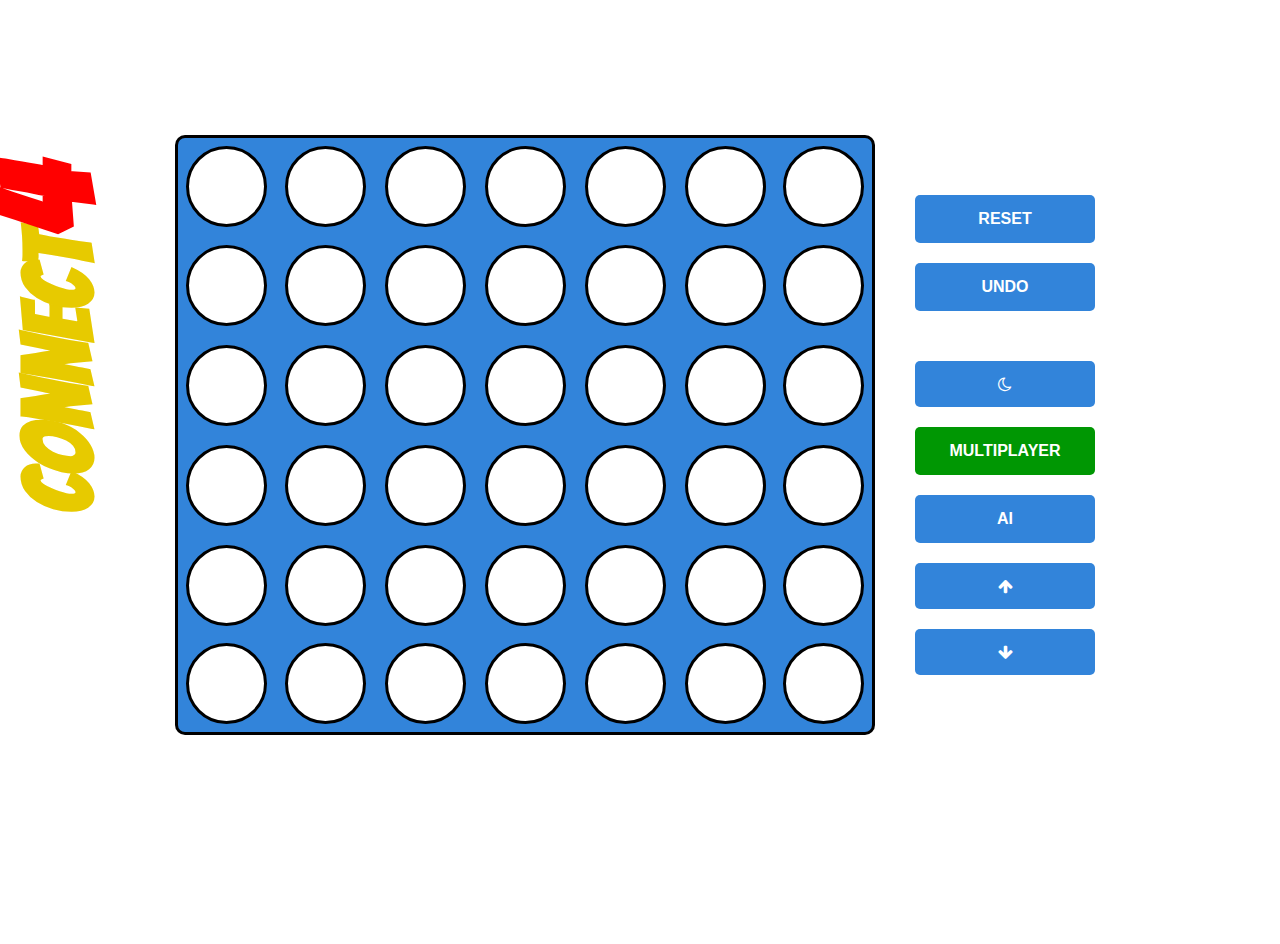
<file: index.html>
<html>
<head>
  <link rel="stylesheet" href="style.css">
  <link rel="stylesheet" href="https://stackpath.bootstrapcdn.com/font-awesome/4.7.0/css/font-awesome.min.css" integrity="sha384-wvfXpqpZZVQGK6TAh5PVlGOfQNHSoD2xbE+QkPxCAFlNEevoEH3Sl0sibVcOQVnN" crossorigin="anonymous">
  <title>Connect 4</title>
</head>
<body>

<div class="main-body">
<div class="game-board">
  <div class="cell row-top col-0"></div>
  <div class="cell row-top col-1"></div>
  <div class="cell row-top col-2"></div>
  <div class="cell row-top col-3"></div>
  <div class="cell row-top col-4"></div>
  <div class="cell row-top col-5"></div>
  <div class="cell row-top col-6"></div>
  <div class="cell row-0 col-0 left-border top-border"></div>
  <div class="cell row-0 col-1 top-border"></div>
  <div class="cell row-0 col-2 top-border"></div>
  <div class="cell row-0 col-3 top-border"></div>
  <div class="cell row-0 col-4 top-border"></div>
  <div class="cell row-0 col-5 top-border"></div>
  <div class="cell row-0 col-6 top-border right-border"></div>
  <div class="cell row-1 col-0 left-border"></div>
  <div class="cell row-1 col-1"></div>
  <div class="cell row-1 col-2"></div>
  <div class="cell row-1 col-3"></div>
  <div class="cell row-1 col-4"></div>
  <div class="cell row-1 col-5"></div>
  <div class="cell row-1 col-6 right-border"></div>
  <div class="cell row-2 col-0 left-border"></div>
  <div class="cell row-2 col-1"></div>
  <div class="cell row-2 col-2"></div>
  <div class="cell row-2 col-3"></div>
  <div class="cell row-2 col-4"></div>
  <div class="cell row-2 col-5"></div>
  <div class="cell row-2 col-6 right-border"></div>
  <div class="cell row-3 col-0 left-border"></div>
  <div class="cell row-3 col-1"></div>
  <div class="cell row-3 col-2"></div>
  <div class="cell row-3 col-3"></div>
  <div class="cell row-3 col-4"></div>
  <div class="cell row-3 col-5"></div>
  <div class="cell row-3 col-6 right-border"></div>
  <div class="cell row-4 col-0 left-border"></div>
  <div class="cell row-4 col-1"></div>
  <div class="cell row-4 col-2"></div>
  <div class="cell row-4 col-3"></div>
  <div class="cell row-4 col-4"></div>
  <div class="cell row-4 col-5"></div>
  <div class="cell row-4 col-6 right-border"></div>
  <div class="cell row-5 col-0 bottom-border left-border"></div>
  <div class="cell row-5 col-1 bottom-border"></div>
  <div class="cell row-5 col-2 bottom-border"></div>
  <div class="cell row-5 col-3 bottom-border"></div>
  <div class="cell row-5 col-4 bottom-border"></div>
  <div class="cell row-5 col-5 bottom-border"></div>
  <div class="cell row-5 col-6 bottom-border right-border"></div>
</div>
<div class="controls">
<div class="footer">
  <button class="reset">Reset</button>
  <span class="status"></span>
  <button class="undo">Undo</button>
</div>
<div class="misc">
  <button class="dark"><i class="fa fa-moon-o" aria-hidden="true"></i></button>
  <button class="multi enable">Multiplayer</button>
  <button class="ai">AI</button>
  <span class="diff"></span>
  <button class="adjustU"><i class="fa fa-arrow-up" aria-hidden="true"></i></button>
  <button class="adjustD"><i class="fa fa-arrow-down" aria-hidden="true"></i></button>
</div>
</div>
</div>
<footer class="instruct"><h1>CONNECT<span style="font-size:150px; color:red">4</span></h1></footer>
<script type="text/javascript" src ="minimax.js"></script>
<script type="text/javascript" src="script.js"></script>
</body>
</html>
</file>
<file: style.css>
@import url('https://fonts.googleapis.com/css2?family=Play:wght@700&display=swap');
@import url('https://fonts.googleapis.com/css2?family=Bangers&display=swap');

* {
  margin: 0;
  padding: 0;
  box-sizing: border-box;

}

.main-body{
    display:flex;
    align-items: center;
}

body {
  align-items: center;
  background: white;
  display: flex;
  flex-direction: column;
  font-family: sans-serif;
  padding: 25px;
  width: 100%;
}

h2 {
  text-transform: uppercase;
  text-align: center;
  font-size:22px;
}

.controls{
    margin-left:30px;
    margin-top:85px;
}

.game-board {
  display: grid;
  grid-template-columns: repeat(7, 1fr); /*you need to specific columns or else only top row will fill the grid as there is no specificied columns so it auto treats the grid as only having 1 column of 700px and hence only the top row will fill up. */
  grid-template-rows: repeat(7, 1fr);
  height: 700px;
  margin: 10px 0 25px;
  width: 700px;
}

.cell {
  align-items: center;
  background: #3284DA;
  display: flex;
  height: 100px;
  justify-content: center;
  width: 100px;
}

.cell::after {
  background: white;
  border-radius: 50%;
  border: 3px solid black;
  content: '';
  cursor: pointer;
  height: 75px;
  width: 75px; /*pseudo elements are like disowned children, they get all the attributes of the parents  so you can still style them but they are not  technically considered the children. so pseudo nth child properties dont work on them. think of it as adding a child div to the main div but that div inherits but is not technically considered a child div.*/
}

.cell.black::after{
    background-color:black;
}

.cell.black:not(.row-top).red.win {
  background: red;
}

.cell.black:not(.row-top).yellow.win {
  background: yellow;
}

.cell.grey{
    background-color:#767676;
}

.cell:not(.row-top).red::after {
  background: red;
}
.cell:not(.row-top).yellow::after {
  background: yellow;
}

.cell:not(.row-top).red.win {
  background: red;
}

.cell:not(.row-top).yellow.win {
  background: yellow;
}

.cell.row-top {
  background: white;
}

.cell.row-top::after {
  border: none;
}

.cell.row-top.red::after {
  background: red;
  border: 3px solid black;
  opacity:0.3;
}

.cell.row-top.yellow::after {
  background: yellow;
  border: 3px solid black;
  opacity:0.3;
}

.footer {
  align-items: left;
  display: flex;
  justify-content: space-between;
  flex-direction:column;
  width: 200px;
  margin-bottom:30px;
  text-align:center;
}

.misc{
    align-items: left;
  display: flex;
  justify-content: space-between;
  width: 200px;
  flex-direction:column;
  text-align:center;
}

.dark, .ai, .multi, .adjustU,.adjustD {
  background-color: #3284DA;
  border-radius: 5px;
  border: none;
  color: white;
  cursor: pointer;
  display: block;
  font-size: 16px;
  font-weight: bold;
  padding: 15px 30px;
  text-transform: uppercase;
}

.reset, .undo {
  background-color: #3284DA;
  border-radius: 5px;
  border: none;
  color: white;
  cursor: pointer;
  display: block;
  font-size: 16px;
  font-weight: bold;
  padding: 15px 30px;
  text-transform: uppercase;
}

button:hover {
  background-color: #1D50F1;
}

button:active {
  background-color: #4d7ef1;

}

button.black {
    background-color:#767676;
    font-family:"Play",sans-serif;
    color:black;
}

button.black:hover {
  background-color: #333333;
}

button.black:active {
  background-color: #030303;

}

button{
    margin:10px;
}


.status,.diff {
  display: block;
  font-size: 24px;
  font-family:"Play",sans-serif;
  width:180px;
  position:relative;
  left:10px;
}

/* CSS for styling the sides. and rounded corners */
.left-border {
  border-left: 3px solid black;
}

.top-border {
  border-top: 3px solid black;
}

.right-border {
  border-right: 3px solid black;
}

.bottom-border {
  border-bottom: 3px solid black;
}

.left-border.top-border {
  border-radius: 10px 0 0 0;
}

.right-border.top-border {
  border-radius: 0 10px 0 0;
}

.right-border.bottom-border {
  border-radius: 0 0 10px 0;
}

.left-border.bottom-border {
  border-radius: 0 0 0 10px;
}

.instruct{
    display:block;
    width:1000px;
    text-align:center;
    font-size:48px;
    font-family: 'Bangers', cursive;
    color:#E7CA00;
    position:relative;
    left:-600px;
    bottom:500px;
      transform: rotate(-90deg);
}


.undo.disable, .undo.black.disable{
    background-color:#EA412C;
    cursor:not-allowed;
}

.ai.enable, .multi.enable,.dark.enable{
    background-color:#009703;
}



.status{
    animation-name: example;
    animation-delay: 0s;
  animation-duration: 0.5s;
  animation-iteration-count:999
}

@keyframes example {
  0%   {opacity:1;}
  50%  {opacity:0;}
  100% {opacity:1;}
}

.diff{
    color:red;
}
</file>
